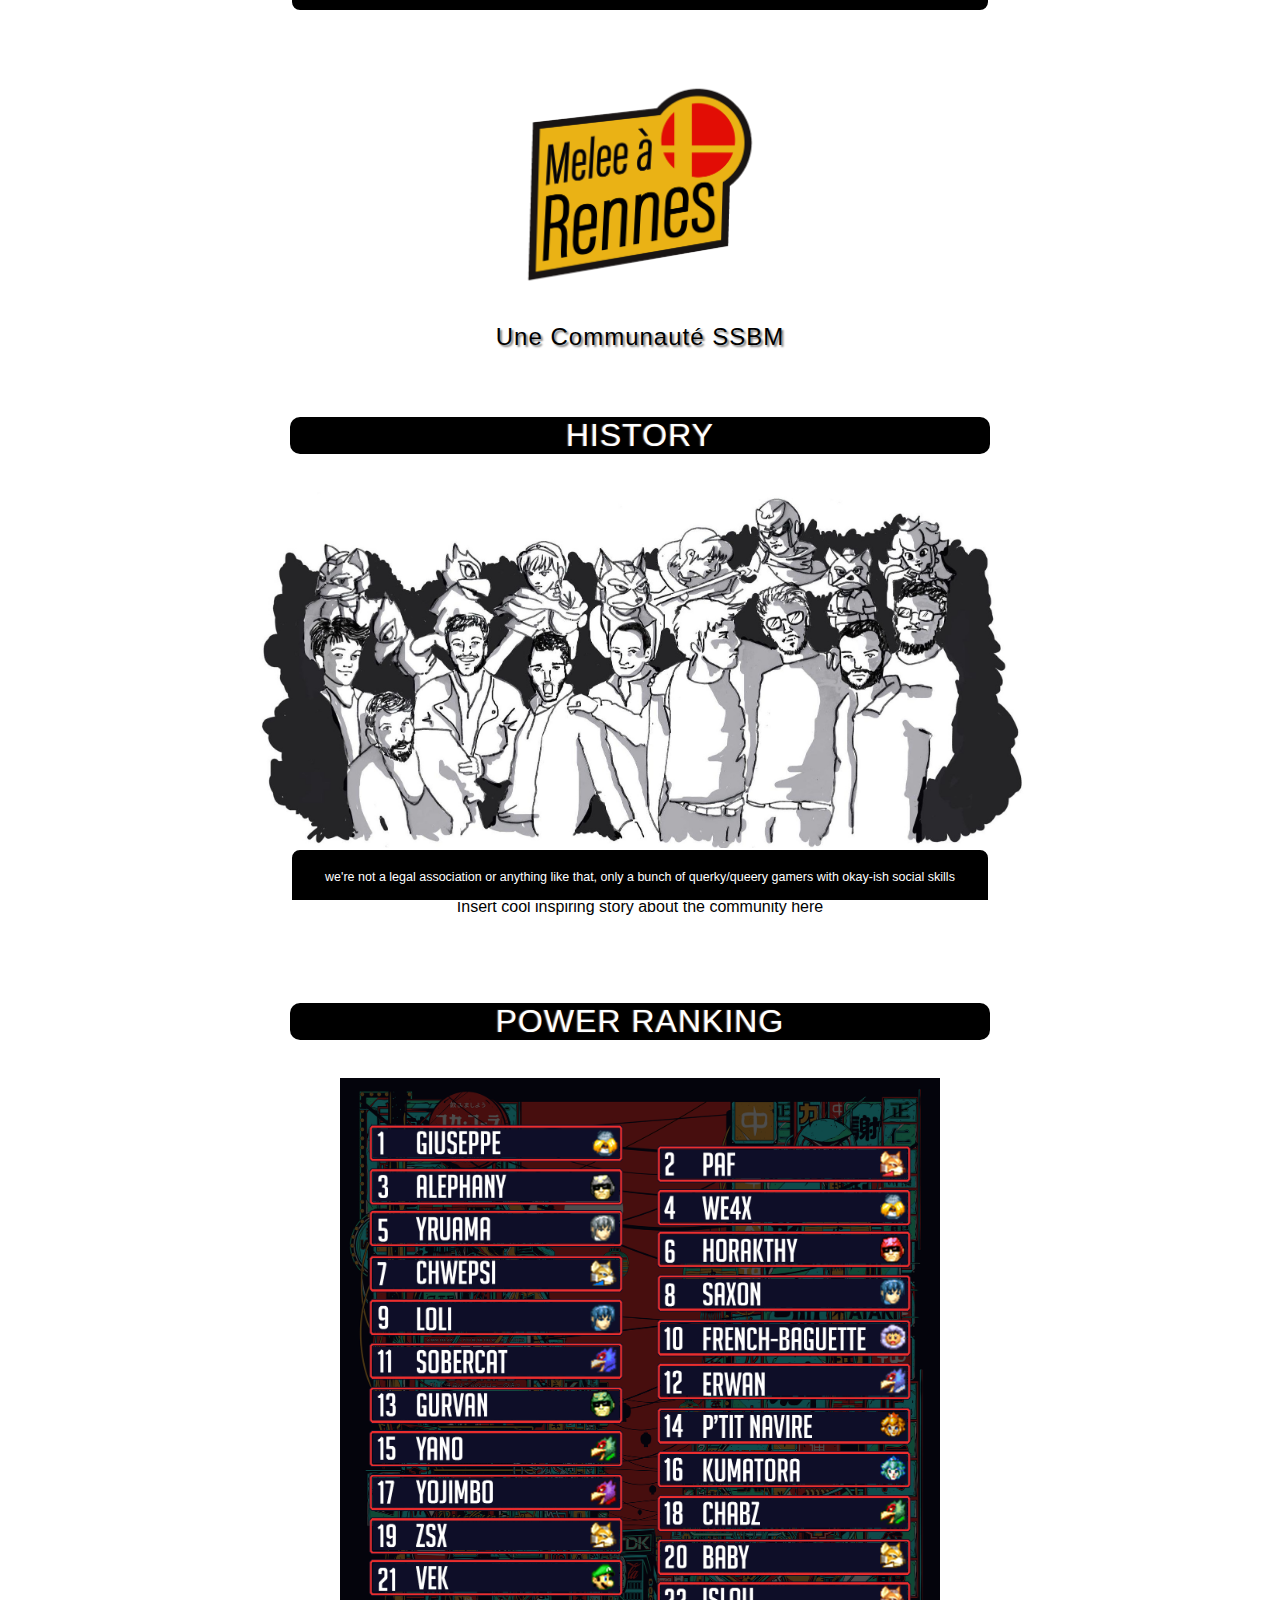
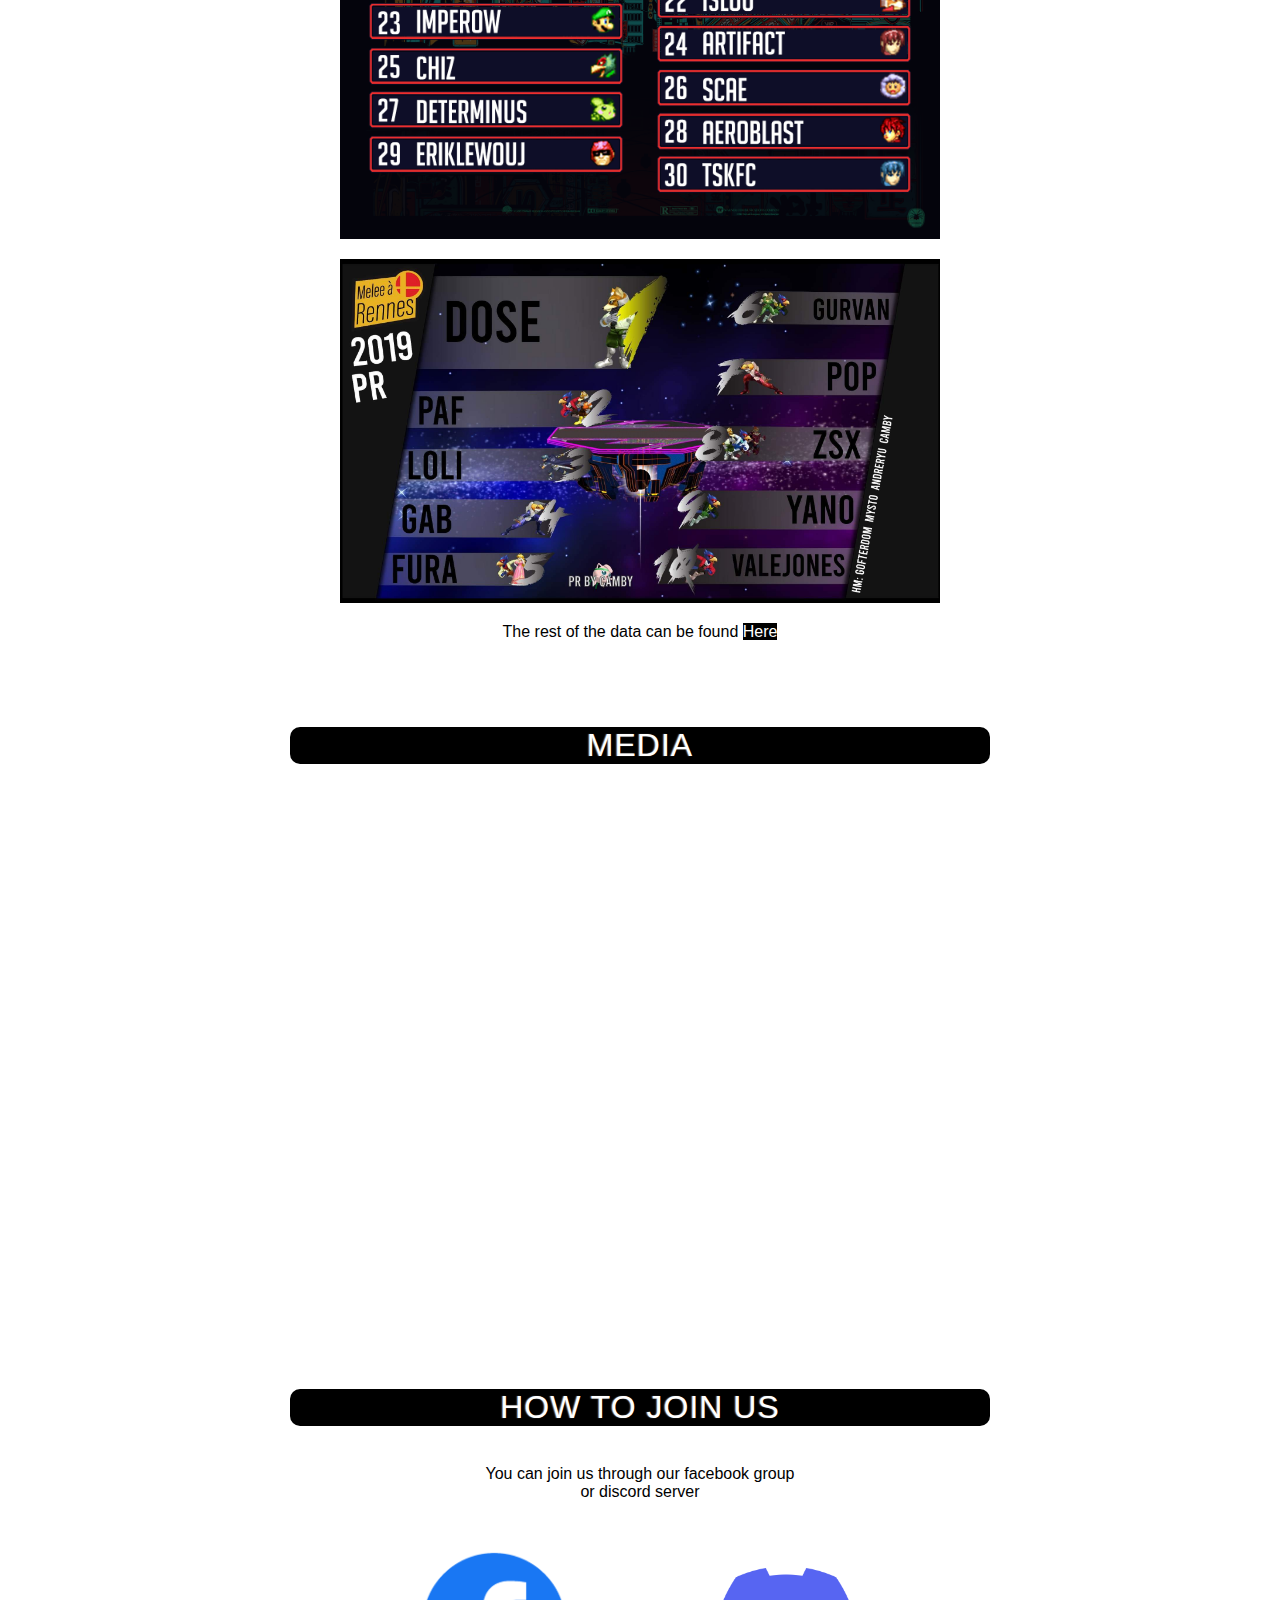
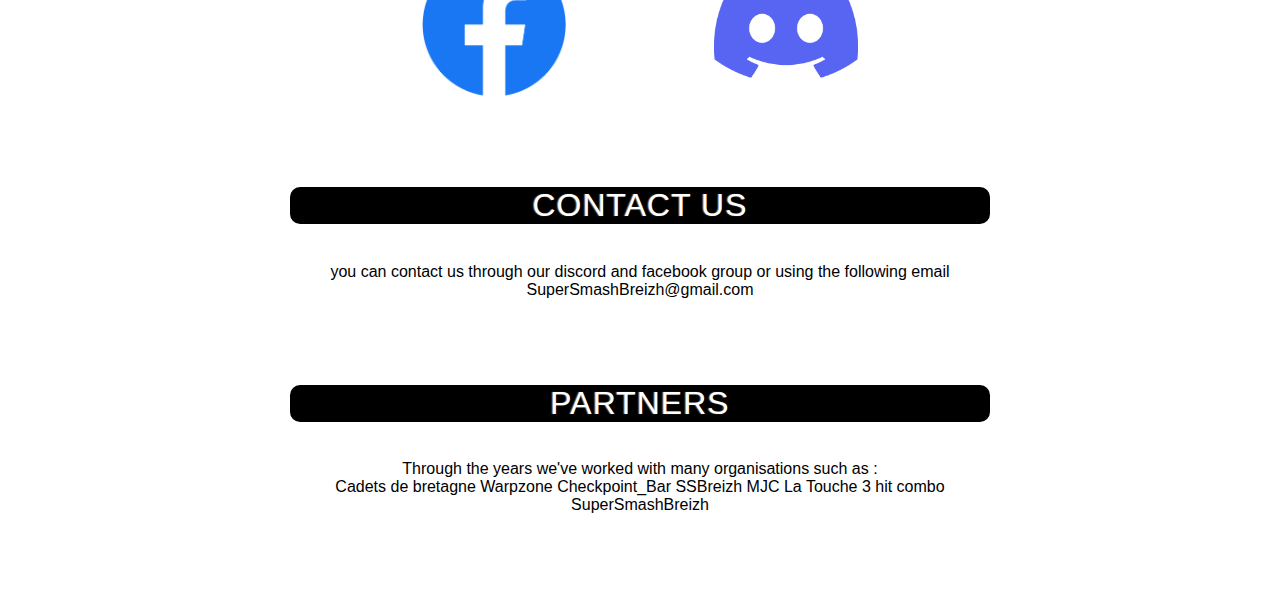
<file: MAR siteprojet/main.html>
<!DOCTYPE html>

<html lang = "fr">

<head>
    <title>Melee à Rennes</title>   
    <meta charset="UTF-8">
    <meta name="viewport" content="width=device-width, initial-scale=1.0">
    <link rel="stylesheet" href=".\ressources\css\styles.css">
</head>    

<body id = "top">
    <br/>
    <header>
        <img id="Logomar" src=".\ressources\images\Mar_logo.png" alt="logo de melee à rennes">
        <h2> Une Communauté SSBM</h2>
        <div id = "navbartrigger">
        <div id = "navbar">
            <nav>
                <!--Table of content -->
                <ul id = "TableOfContent">
                    <li><a class = "nakedlink" href = "#History">History</a></li>
                    <li><a class = "nakedlink" href = "#PowerRanking">PowerRanking</a></li>
                    <li><a class = "nakedlink" href = "#Media">Media</a></li>
                    <li><a class = "nakedlink" href = "#Join">How to join us</a></li>
                    <li><a class = "nakedlink" href = "#Contact">Contact us</a></li>
                    <li><a class = "nakedlink" href = "#Partners">Partners</a></li>
                </ul>
            </nav>
        </div>
        </div>
    </header>
    <main>
        
    <section id = "History">
        <br/>
        <h4>History</h4>
        <figure>
            <img id = "historyimg" src=".\ressources\images\history_img.jpg" alt="left to right : D0se, Paf, Rafu, Cubi, AndréRyu, Loli, Gurvan, Kokomo, Zsx">
            <figcaption>from left to right : D0se, Paf, Fura, Cubi, AndréRyu, Loli, Gurvan, Zsx & Kokomo</figcaption>
        </figure>
        <p>Insert cool inspiring story about the community here</p>
    </section>

    <section id = "PowerRanking">
        <br/>
        <h4>Power Ranking</h4>
        <img class="powerranking" src=".\ressources\images\powerranking2023.png" alt="powerranking for the year 2023">
        <img class="powerranking" src=".\ressources\images\powerranking2019.jpg" alt="powerranking for the year 2019">
        <p>The rest of the data can be found <a id="braacketlink" class = "nakedlink" href="https://braacket.com/league/ssbmRennes" target="_blank" alt="link to braacket/SSBMRENNES">here</a></p>
        <!-- might want to port powerranking to tables at some point 
            <table id = "tPowerRanking">
        <thead>
            <caption><h5>2024</h5></caption>
            <tr>
                <th>Rank</th>
                <th>Name</th>
                <th>Main Character</th>
                <th>Result</th>
            </tr>
        </thead>
        <tbody>
            <tr>
                <td>1st</td>
                <td>Chwepsi</td>
                <td>Fox</td>
                <td>Improved</td>
            </tr>
            <tr>
                <td>2nd</td>
                <td>Giuseppe</td>
                <td>Sheik</td>
                <td>Worsened</td>
            </tr>     
            <tr>
                <td>3rd</td>
                <td>Paf</td>
                <td>Fox</td>
                <td>Worsened</td>
            </tr>
            <tr>
                <td>4th</td>
                <td>Yruama</td>
                <td>Marth</td>
                <td>Improved</td>
            </tr>
            <tr>
                <td>5th</td>
                <td>Gurvan</td>
                <td>C.Falcon</td>
                <td>Improved</td>
            </tr>
        </tbody>
        <tfoot>
            <tr>
                <td colspan = "2">Ranked players</td>
                <td colspan = "2">X</td>
            </tr>
        </tfoot>
        </table> *-->
    </section>

    <section id = "Media">
        <br/>
        <h4>Media</h4>
        <iframe width="1120" height="630" src="https://www.youtube.com/embed/MODzcYQODYY?si=0cRqw91BBbq1GAnJ" title="YouTube video player" frameborder="0" allow="accelerometer; autoplay; clipboard-write; encrypted-media; gyroscope; picture-in-picture; web-share" allowfullscreen></iframe>
        <!-- here should be a photo selecter-->
        <!-- here should be an autoplaying video and maybe a playlist of melee à rennes original content-->
    </section>

    <section id = "Join">
        <br/>
        <h4>How to join us</h4>
        <div id="socials">
        <p>You can join us through our facebook group or discord server</p>
            <ul>
                <li id = "LogoFb"><a href = "https://www.facebook.com/groups/622880237844363/?locale=ca_ES" target = "_blank"><img id = "LogoFacebookImg" src = "./ressources/images/facebook_logo.png" width = 20% height = auto alt = "facebook logo"/></a></li>
                <li id = "LogoDiscord"><a href = "https://discord.com/invite/zedwQGA7Jx" target = "_blank"><img id = "LogoDiscordImg" src = "./ressources/images/discord_logo.png" width = 20% height = auto alt = "discord logo"/></a></li>
            </ul>
        </div>
    </section>

    <section id = "Contact">
        <br/>
            <h4>Contact us</h4>
        <p>you can contact us through our discord and facebook group or using the following email</p>
        <p id = "Email">SuperSmashBreizh@gmail.com</p>
        <!--here should be a box to send an email through the site directly -->
    </section>

    <section id = "Partners">
        <br/>
        <h4>Partners</h4>
        <p>Through the years we've worked with many organisations such as :</p>
        <ul>
            <li>Cadets de bretagne</li>
            <li>Warpzone</li>
            <li>Checkpoint_Bar</li>
            <li>SSBreizh</li>
            <li>MJC La Touche</li>
            <li>3 hit combo</li>
            <li>SuperSmashBreizh</li>
        </ul>
    </section>

    </main>
    <footer>
        <a id = "visiblefooter"><small>we're not a legal association or anything like that, only a bunch of querky/queery gamers with okay-ish social skills</small></a>  
        <a class = "nakedlink" id = "hiddenfooter" href = "#top" ><small>click here to get back to the top</small></a>
    </footer>
</body>

</html>
</file>
